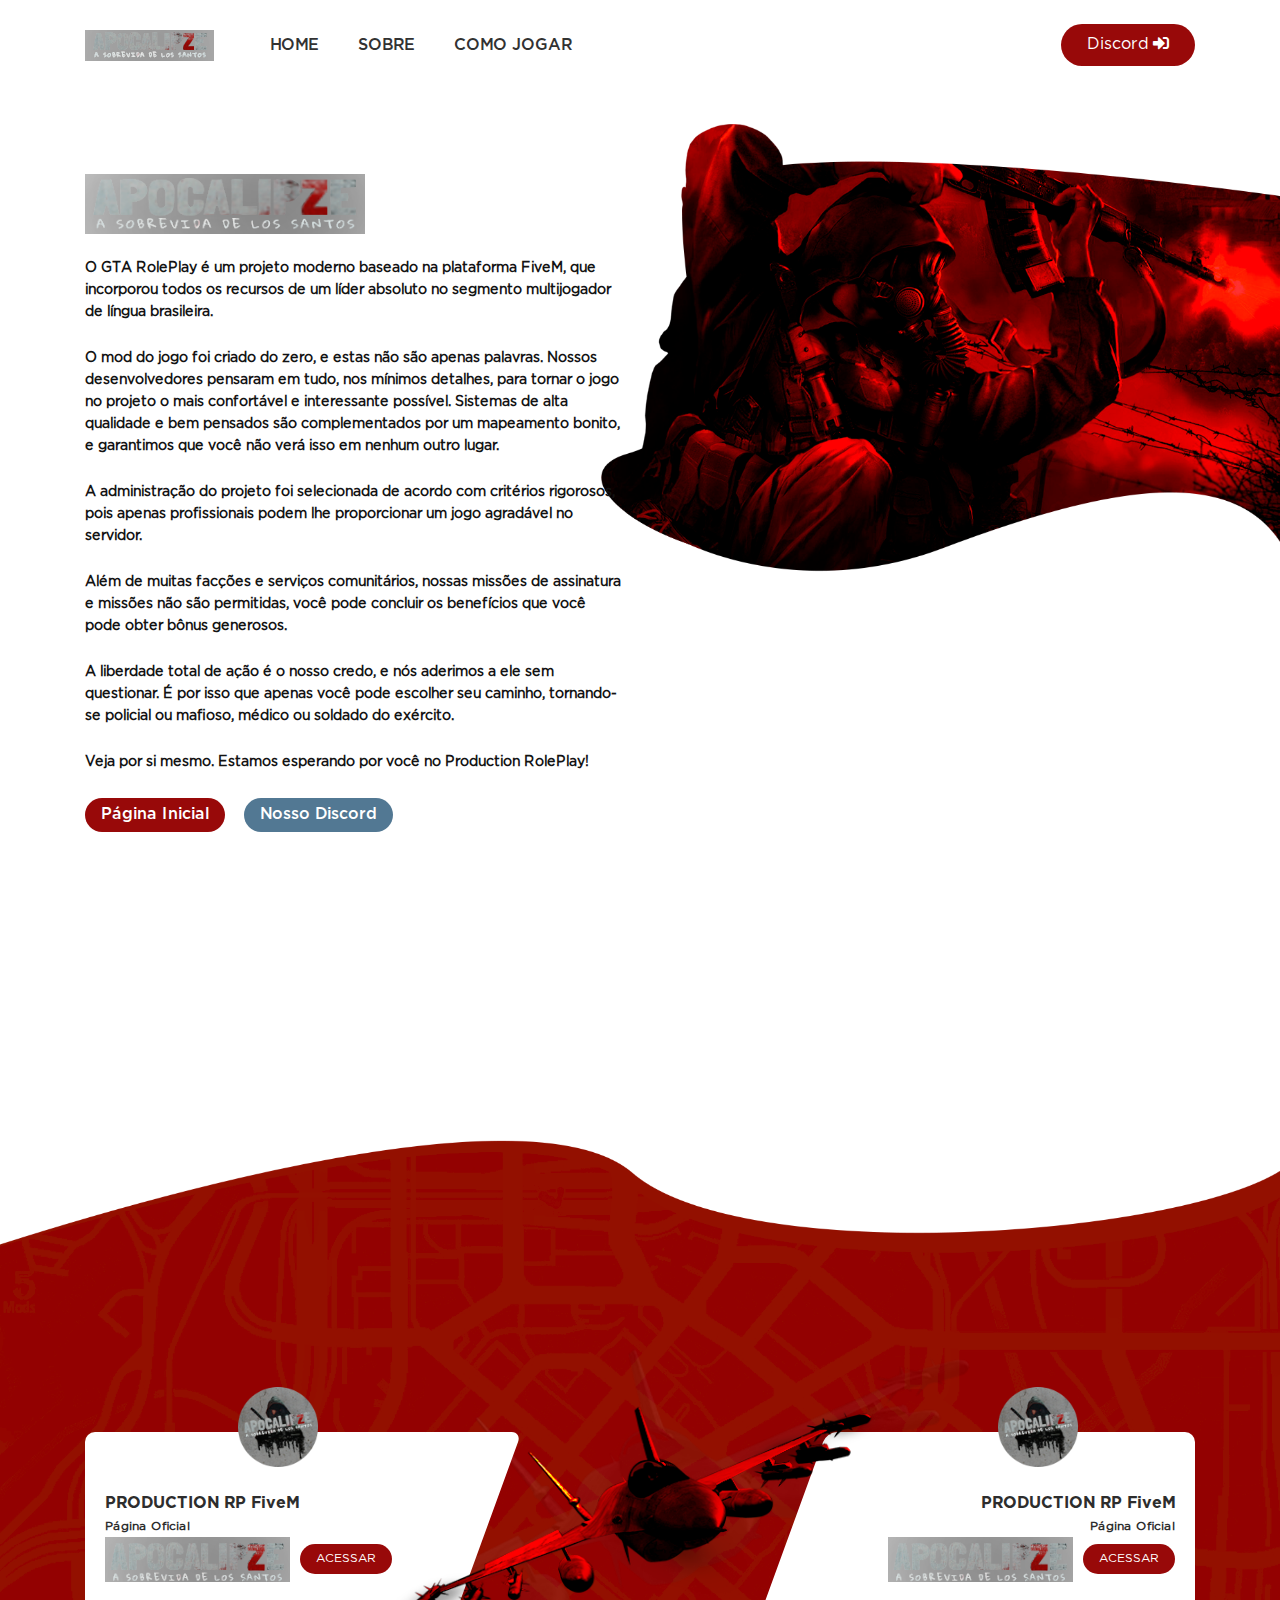
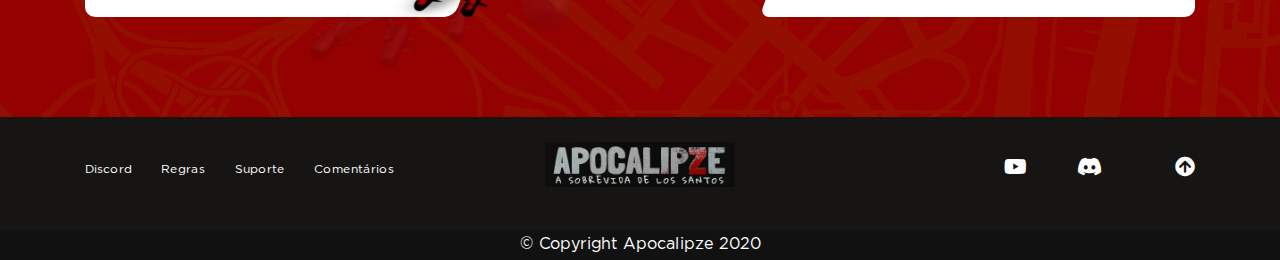
<file: about.html>
﻿
<!doctype html>
<html>
<head>
    <meta http-equiv="content-type" content="text/html; charset=utf-8">
    <meta name="viewport" content="width=device-width, initial-scale=1.0">
    	<title>Production - Website (beta)</title>
	<link href="templates\production\favicon.ico" rel="shortcut icon" type="image/vnd.microsoft.icon">
	<link href="templates\production\css\bootstrap.min.css" rel="stylesheet" as="style" onload="this.rel='stylesheet'">
	<link href="templates\production\css\fonts.css" rel="stylesheet" as="style" onload="this.rel='stylesheet'">
	<link href="templates\production\css\animate.css" rel="stylesheet" as="style" onload="this.rel='stylesheet'">
	<link href="templates\production\css\jquery.fancybox.min.css" rel="stylesheet" as="style" onload="this.rel='stylesheet'">
	<link href="templates\production\css\main.css?r=3" rel="stylesheet" as="style" onload="this.rel='stylesheet'">
	<link href="https://use.fontawesome.com/releases/v5.7.2/css/all.css" rel="stylesheet" as="style" onload="this.rel='stylesheet'">
	<script src="templates\production\js\jquery-3.3.1.min.js" type="text/javascript"></script>
	<script src="templates\production\js\popper.min.js" type="text/javascript" async=""></script>
	<script src="templates\production\js\bootstrap.min.js" type="text/javascript" async=""></script>
	<script src="templates\production\js\paroller.min.js" type="text/javascript" async=""></script>
	<script src="templates\production\js\jquery.fancybox.min.js" type="text/javascript" async=""></script>
	<script src="templates\production\js\main.js" type="text/javascript" async=""></script>
    <script async="" src="https://www.googletagmanager.com/gtag/js?id=UA-58652497-3"></script>
    <script>
        window.dataLayer = window.dataLayer || [];
        function gtag(){dataLayer.push(arguments);}
        gtag('js', new Date());
        gtag('config', 'UA-58652497-3');
    </script>
    <script type="text/javascript">
        (function(m,e,t,r,i,k,a){m[i]=m[i]||function(){(m[i].a=m[i].a||[]).push(arguments)};
        m[i].l=1*new Date();k=e.createElement(t),a=e.getElementsByTagName(t)[0],k.async=1,k.src=r,a.parentNode.insertBefore(k,a)})
        (window, document, "script", "https://mc.yandex.ru/metrika/tag.js", "ym");

        ym(52975645, "init", {
                clickmap:true,
                trackLinks:true,
                accurateTrackBounce:true,
                webvisor:true
        });
    </script>
    <meta http-equiv="X-UA-Compatible" content="IE=Edge">
 
</head>
<body>
<noscript><div><img src="https://mc.yandex.ru/watch/52975645" style="position:absolute; left:-9999px;" alt=""></div></noscript>
<a id="upToTopButton" title="Вверх"><i id="upToTopArrow" class="fas fa-arrow-up"></i></a>
<nav class="navbar navbar-static-top navbar-expand-lg mt-md-3">
        <div class="container">
            <a class="navbar-brand" href="index.html">
                <img src="templates\production\images\logo.png">
            </a>
            <button class="navbar-toggler" type="button" data-toggle="collapse" data-target="#navbarMenu" aria-controls="navbarMenu" aria-expanded="false" aria-label="Toggle navigation"></button>
            <div class="collapse navbar-collapse" id="navbarMenu">
                <ul class="navbar-nav mr-auto">
                    <li class="nav-item header-item"><a class="header-link" href="index.html">HOME</a></li>
                   
                    <li class="nav-item header-item"><a class="header-link" href="about.html">SOBRE</a></li>
                    <li class="nav-item header-item"><a class="header-link" href="index.html#startPlayBlock">COMO JOGAR</a></li>
         
                                    </ul>
                                    <div class="ml-auto">
                        <a class="btn btn_orange" href="https://discord.gg/tc5MaPD">Discord <i class="fas fa-sign-in-alt"></i></a> 
            </div>
        </div>
    </nav>
    
 

    
    <div class="item-page" itemscope="" itemtype="https://schema.org/Article">
	<meta itemprop="inLanguage" content="pt-BR">
	
		
						
		
	
	
		
									<div itemprop="articleBody">
		<div class="about__container">
<div class="animated wow bounceInRight about__img"></div>
<div class="container">
<div class="row">
<div class="col-12"><img class="about__logo" src="templates\production\images\logo_big.png"></div>
</div>
<div class="row mt-4">
<div class="col-12 col-sm-8 col-md-6">
<div class="about__text">O GTA RolePlay é um projeto moderno baseado na plataforma FiveM, que incorporou todos os recursos de um líder absoluto no segmento multijogador de língua brasileira.</div>
<div class="about__text mt-4">O mod do jogo foi criado do zero, e estas não são apenas palavras. Nossos desenvolvedores pensaram em tudo, nos mínimos detalhes, para tornar o jogo no projeto o mais confortável e interessante possível. Sistemas de alta qualidade e bem pensados ​​são complementados por um mapeamento bonito, e garantimos que você não verá isso em nenhum outro lugar.</div>
<div class="about__text mt-4">A administração do projeto foi selecionada de acordo com critérios rigorosos, pois apenas profissionais podem lhe proporcionar um jogo agradável no servidor.</div>
<div class="about__text mt-4">Além de muitas facções e serviços comunitários, nossas missões de assinatura e missões não são permitidas, você pode concluir os benefícios que você pode obter bônus generosos.</div>
<div class="about__text mt-4">A liberdade total de ação é o nosso credo, e nós aderimos a ele sem questionar. É por isso que apenas você pode escolher seu caminho, tornando-se policial ou mafioso, médico ou soldado do exército.</div>
<div class="about__text mt-4">Veja por si mesmo. Estamos esperando por você no Production RolePlay!</div>
</div>
</div>
<div class="row mt-4">
<div class="col-12">
<div class="btn_block"><a href="index.html" class="btn btn_slim btn_orange btn_about">Página Inicial</a> <a href="https://discord.gg/tc5MaPD" class="btn btn_slim btn_blue btn_about">Nosso Discord</a></div>
</div>
</div>
</div>
</div>	</div>

	
							</div>


    
 

    <div class="social__container">
        <div class="container">
            <div class="social__content">
                <div class="row social__row">
                    <div class="col-12 col-sm-6 col-md-5 col-lg-4">
                        <div class="social__block border_top-bottom-right">
                            <div class="social__header">
                                <img class="social__header__image" src="templates\production\images\social_header.png">
                            </div>
                            <div class="social__block__content">
                                <div class="text-left social__text_header">PRODUCTION RP FiveM</div>
                                <div class="text-left social__text_desc">Página Oficial</div>
                                <div class="social__footer__block">
                                    <div class="social__people"></div>
                                    <a href="https://www.facebook.com/ProductionRoleplay" target="_blank" class="btn btn_social btn_orange text-upper">ACESSAR</a>
                                </div>
                            </div>
                        </div>
                    </div>
                    <div class="col-12 col-sm-6 offset-md-2 col-md-5 offset-lg-4 col-lg-4">
                        <div class="social__block border_bottom-top-left">
                            <div class="social__header">
                                <img class="social__header__image" src="templates\production\images\social_header.png">
                            </div>
                            <div class="social__block__content">
                                <div class="text-right social__text_header">PRODUCTION RP FiveM</div>
                                <div class="text-right social__text_desc">Página Oficial</div>
                                <div class="social__footer__block right">
                                    <div class="social__people"></div>
                                    <a href="https://www.facebook.com/ProductionRoleplay" target="_blank" class="btn btn_social btn_orange text-upper">ACESSAR</a>
                                </div>
                            </div>
                        </div>
                    </div>
                </div>
            </div>
        </div>
    </div>

 

    <footer>
        <div class="footer__container container">
            <div class="row align-items-center">
                <div class="col-12 col-md-4 text-center text-md-left">
                    <a href="https://discord.gg/tc5MaPD" target="_blank"  class="footer-link">Discord</a>
                    <a href="https://discord.gg/tc5MaPD" target="_blank" class="footer-link">Regras</a>
                    <a href="https://discord.gg/tc5MaPD" target="_blank" class="footer-link">Suporte</a>
                    <a href="https://discord.gg/tc5MaPD" target="_blank" class="footer-link">Comentários</a>
                </div>
                <div class="col-12 mt-2 mt-md-0 mb-2 mb-mt-0 col-md-4 d-flex justify-content-center">
                    <img class="footer__logo" src="templates\production\images\footer_logo.png">
                </div>
                <div class="col-12 col-md-4 text-center text-md-right">
               
                    <a href="" target="_blank" class="footer-link footer-link-ico"><i class="fab fa-youtube"></i></a>
                    <a href="" target="_blank" class="footer-link footer-link-ico"><i class="fab fa-discord"></i></a>
                    <a class="footer-link footer-link-ico ml-4 up_button"><i class="up_button_ico fas fa-arrow-circle-up"></i></a>
                </div>
                <div class="col-12 text-center">
                    <ul class="footer-muted-link-block">
                    
                    </ul>
                </div>
            </div>
        </div>
        <div class="footer__copyright__container">© Copyright Apocalipze 2020</div>
    </footer>

    <!-- End Footer. -->
</body>
</html>
</file>
